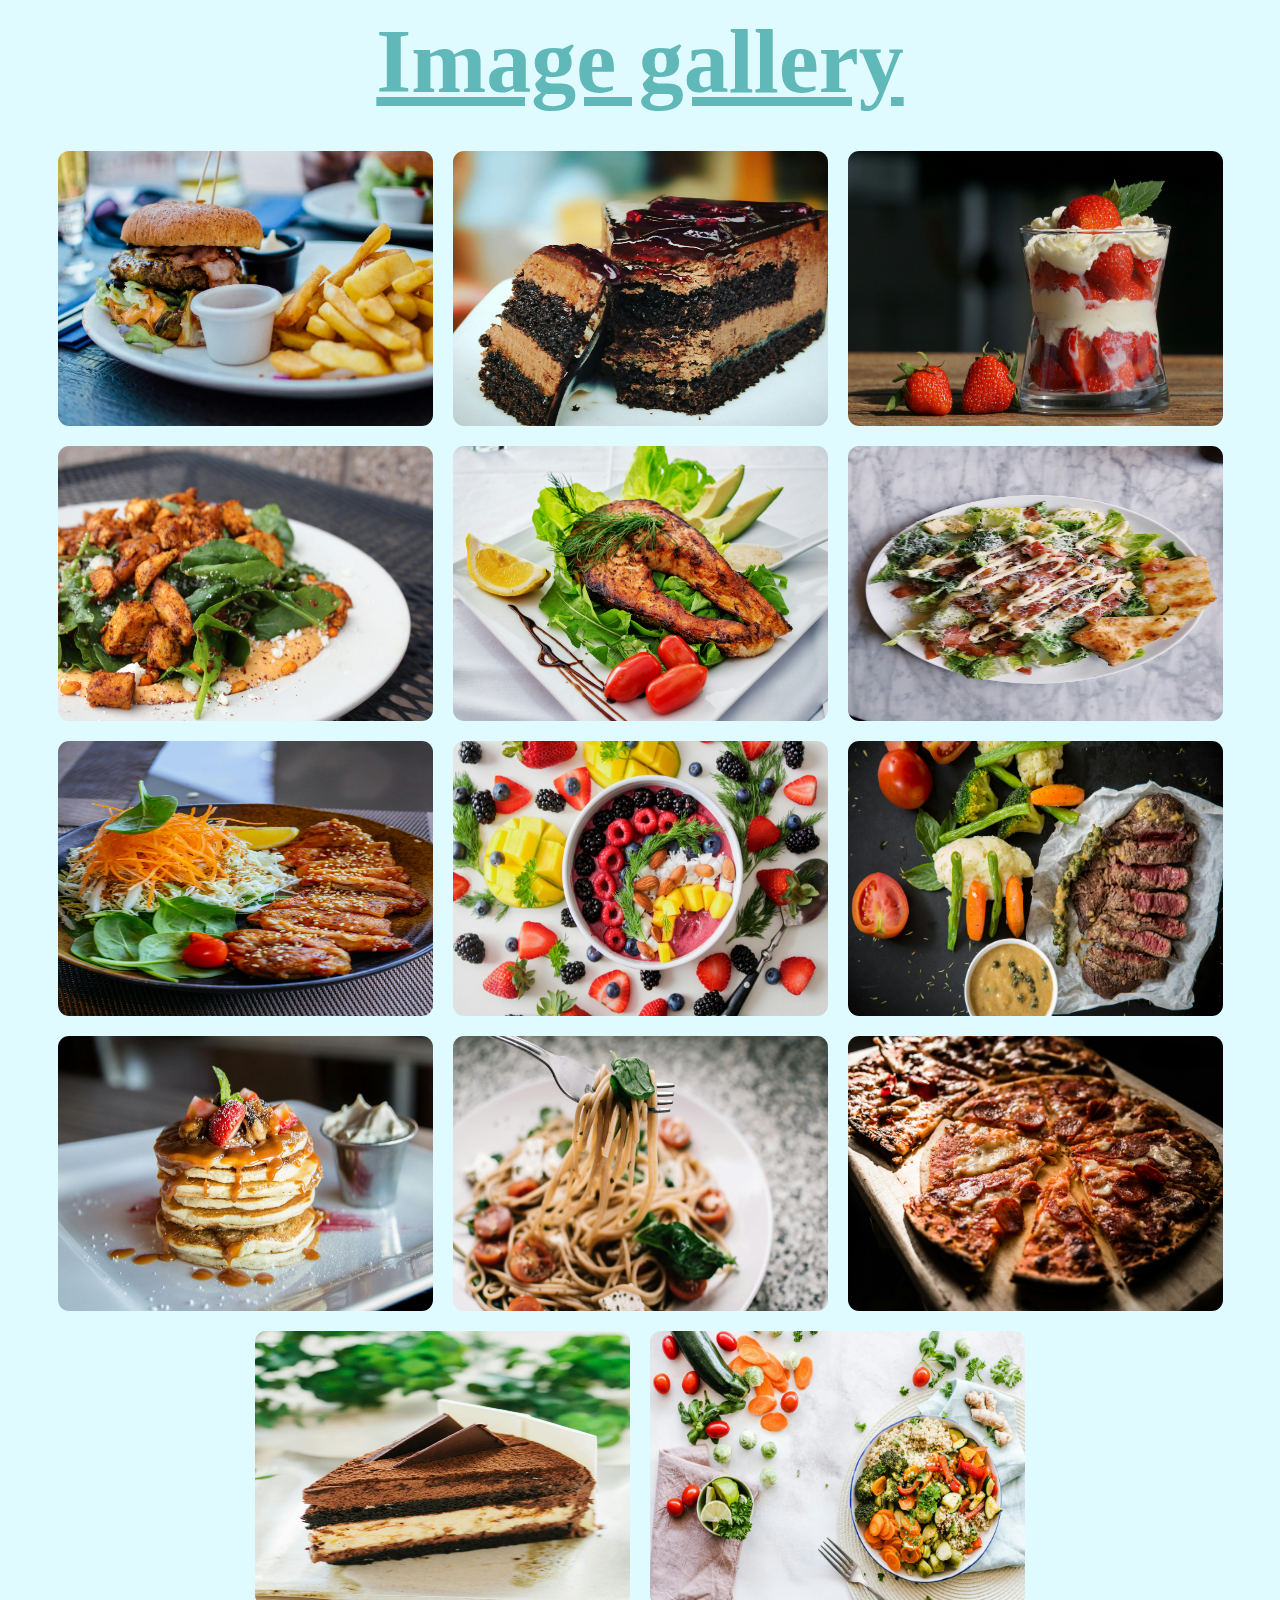
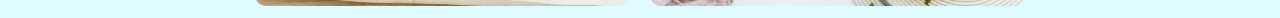
<file: index.html>
<!DOCTYPE html>
<html lang="en">
<head>
    <meta charset="UTF-8">
    <meta name="viewport" content="width=device-width, initial-scale=1.0">
    <title>Image gallery</title>
    <link rel="stylesheet" href="image_gallery.css">
</head>
<body>
    
    <h1>Image gallery</h1>

    <div class="gallery">
        <a target="_blank" href="image_gallery/burger.jpg">
        <img src="image_gallery/burger.jpg" alt="burger">
        </a>
    </div>
    <div class="gallery">
        <a target="_blank" href="image_gallery/cake1.jpg">
        <img src="image_gallery/cake1.jpg" alt="cake1">
        </a>
    </div>
    <div class="gallery">
        <a target="_blank" href="image_gallery/strawberry.jpg">
        <img src="image_gallery/strawberry.jpg" alt="strawberry">
        </a>
    </div>
    <div class="gallery">
        <a target="_blank" href="image_gallery/chicken.jpg">
        <img src="image_gallery/chicken.jpg" alt="chicken">
        </a>
    </div>
    <div class="gallery">
        <a target="_blank" href="image_gallery/fish.jpg">
        <img src="image_gallery/fish.jpg" alt="fish">
        </a>
    </div>
    <div class="gallery">
        <a target="_blank" href="image_gallery/food1.jpg">
        <img src="image_gallery/food1.jpg" alt="food1">
        </a>
    </div>
    <div class="gallery">
        <a target="_blank" href="image_gallery/food2.jpg">
        <img src="image_gallery/food2.jpg" alt="food2">
        </a>
    </div>
    <div class="gallery">
        <a target="_blank" href="image_gallery/fruitsalad.jpg">
        <img src="image_gallery/fruitsalad.jpg" alt="fruitsalad">
        </a>
    </div>
    <div class="gallery">
        <a target="_blank" href="image_gallery/meat.jpg">
        <img src="image_gallery/meat.jpg" alt="meat">
        </a>
    </div>
    <div class="gallery">
        <a target="_blank" href="image_gallery/pancake.jpg">
        <img src="image_gallery/pancake.jpg" alt="pancake">
        </a>
    </div>
    <div class="gallery">
        <a target="_blank" href="image_gallery/pasta.jpg">
        <img src="image_gallery/pasta.jpg" alt="pasta">
        </a>
    </div>
    <div class="gallery">
        <a target="_blank" href="image_gallery/pizza.jpg">
        <img src="image_gallery/pizza.jpg" alt="pizza">
        </a>
    </div>
    <div class="gallery">
        <a target="_blank" href="image_gallery/cake2.jpg">
        <img src="image_gallery/cake2.jpg" alt="cake2">
        </a>
    </div>
    <div class="gallery">
        <a target="_blank" href="image_gallery/vegetables.jpg">
        <img src="image_gallery/vegetables.jpg" alt="vegetables">
        </a>
    </div>
</body>
</html>
</file>
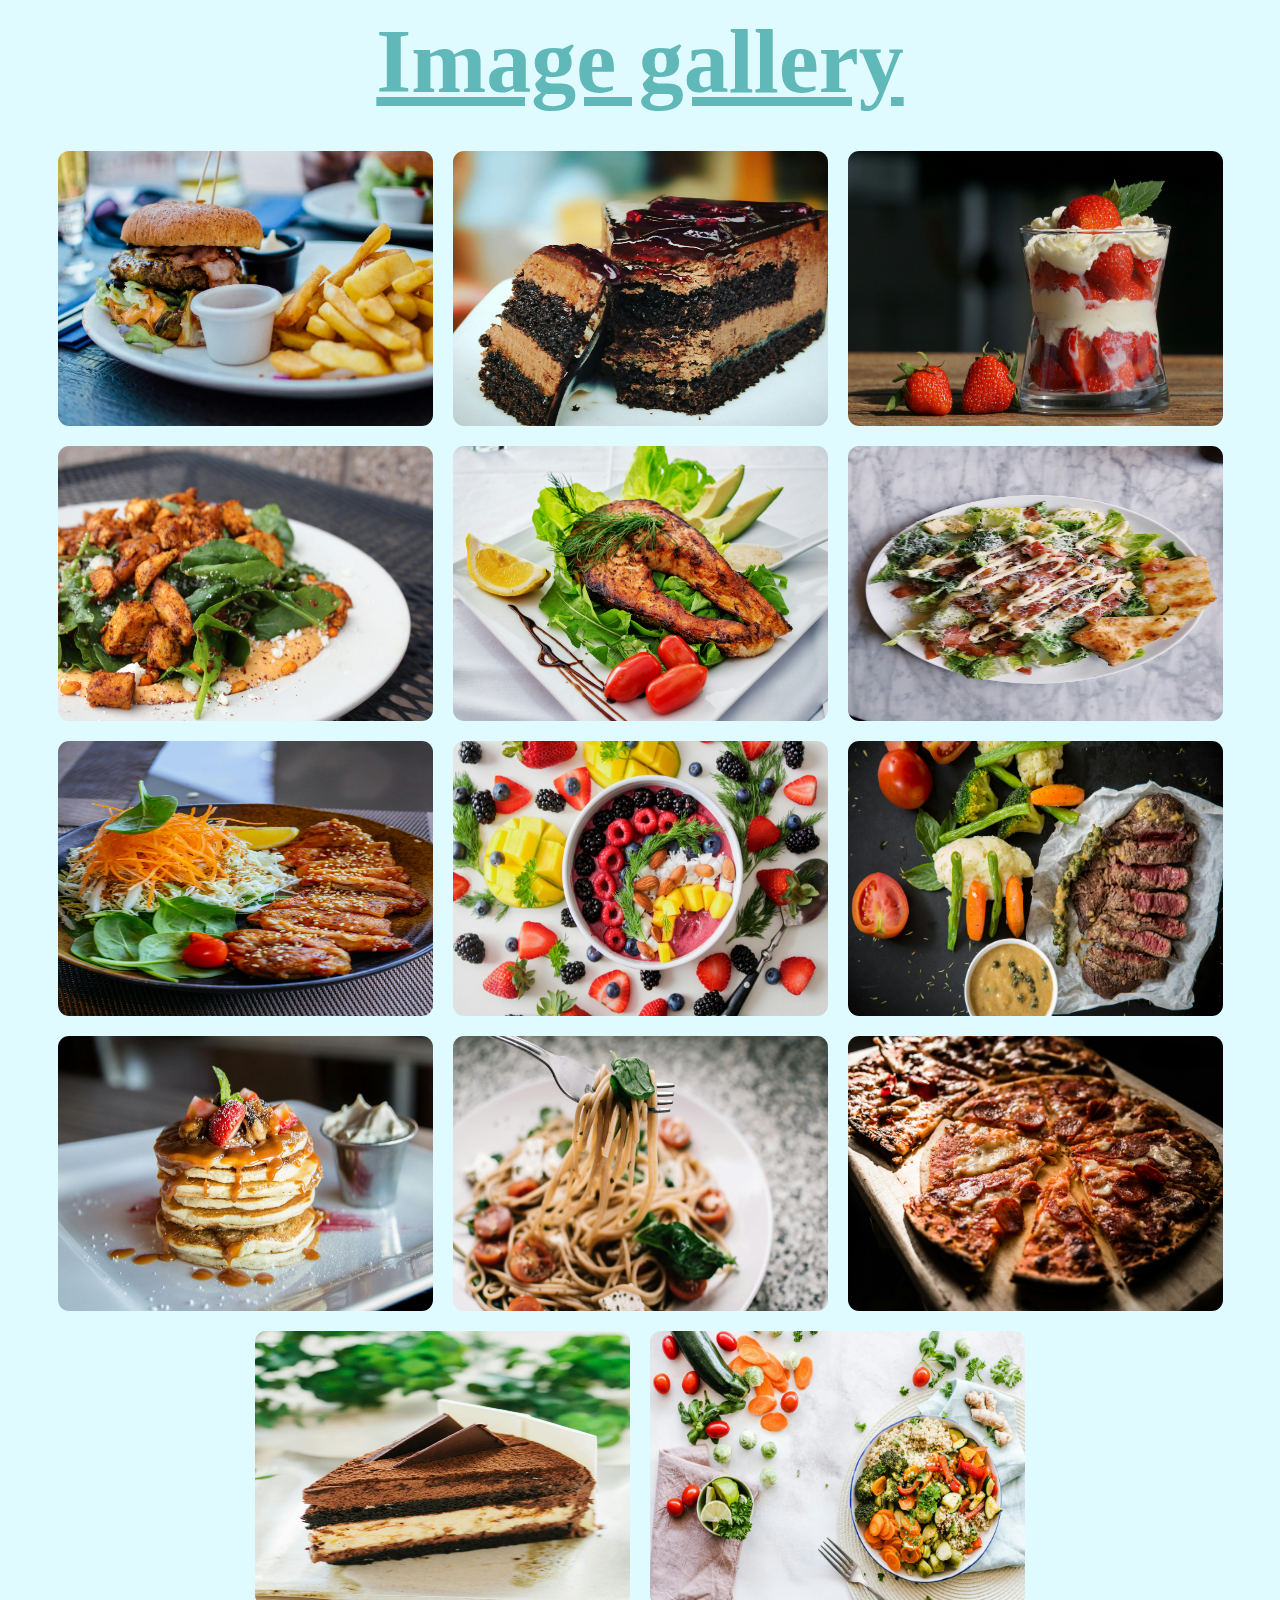
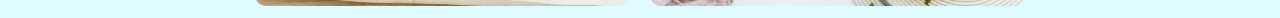
<file: image_gallery.html>
<!DOCTYPE html>
<html lang="en">
<head>
    <meta charset="UTF-8">
    <meta name="viewport" content="width=device-width, initial-scale=1.0">
    <title>Image gallery</title>
    <link rel="stylesheet" href="image_gallery.css">
    <link rel="icon" href="cat.jpg">
</head>
<body>
    
    <h1>Image gallery</h1>

    <div class="gallery">
        <a target="_blank" href="image_gallery/burger.jpg">
        <img src="image_gallery/burger.jpg" alt="burger">
        </a>
    </div>
    <div class="gallery">
        <a target="_blank" href="image_gallery/cake1.jpg">
        <img src="image_gallery/cake1.jpg" alt="cake1">
        </a>
    </div>
    <div class="gallery">
        <a target="_blank" href="image_gallery/strawberry.jpg">
        <img src="image_gallery/strawberry.jpg" alt="strawberry">
        </a>
    </div>
    <div class="gallery">
        <a target="_blank" href="image_gallery/chicken.jpg">
        <img src="image_gallery/chicken.jpg" alt="chicken">
        </a>
    </div>
    <div class="gallery">
        <a target="_blank" href="image_gallery/fish.jpg">
        <img src="image_gallery/fish.jpg" alt="fish">
        </a>
    </div>
    <div class="gallery">
        <a target="_blank" href="image_gallery/food1.jpg">
        <img src="image_gallery/food1.jpg" alt="food1">
        </a>
    </div>
    <div class="gallery">
        <a target="_blank" href="image_gallery/food2.jpg">
        <img src="image_gallery/food2.jpg" alt="food2">
        </a>
    </div>
    <div class="gallery">
        <a target="_blank" href="image_gallery/fruitsalad.jpg">
        <img src="image_gallery/fruitsalad.jpg" alt="fruitsalad">
        </a>
    </div>
    <div class="gallery">
        <a target="_blank" href="image_gallery/meat.jpg">
        <img src="image_gallery/meat.jpg" alt="meat">
        </a>
    </div>
    <div class="gallery">
        <a target="_blank" href="image_gallery/pancake.jpg">
        <img src="image_gallery/pancake.jpg" alt="pancake">
        </a>
    </div>
    <div class="gallery">
        <a target="_blank" href="image_gallery/pasta.jpg">
        <img src="image_gallery/pasta.jpg" alt="pasta">
        </a>
    </div>
    <div class="gallery">
        <a target="_blank" href="image_gallery/pizza.jpg">
        <img src="image_gallery/pizza.jpg" alt="pizza">
        </a>
    </div>
    <div class="gallery">
        <a target="_blank" href="image_gallery/cake2.jpg">
        <img src="image_gallery/cake2.jpg" alt="cake2">
        </a>
    </div>
    <div class="gallery">
        <a target="_blank" href="image_gallery/vegetables.jpg">
        <img src="image_gallery/vegetables.jpg" alt="vegetables">
        </a>
    </div>
</body>
</html>
</file>
<file: image_gallery.css>
*{
    margin: 0;
    padding: 0;
    background-color:hsl(188, 100%, 94%);
    box-sizing: border-box;
}

body{

    text-align: center;
}
h1{
    text-align: center;
    text-decoration: underline;
    padding: 10px;
    font-size: 90px;
    padding-bottom: 30px;
    color: hsla(180, 69%, 34%, 0.651);
}

.gallery{
    display: inline-block;
    padding: 8px;
}

.gallery img{
    width: 375px;
    height: 275px;
    border-radius: 0.7rem;
    transition: 0.5s;
}

.gallery img:hover {
    transform: scale(1.05);
    filter: grayscale(75%);
    cursor:pointer
  }
</file>
